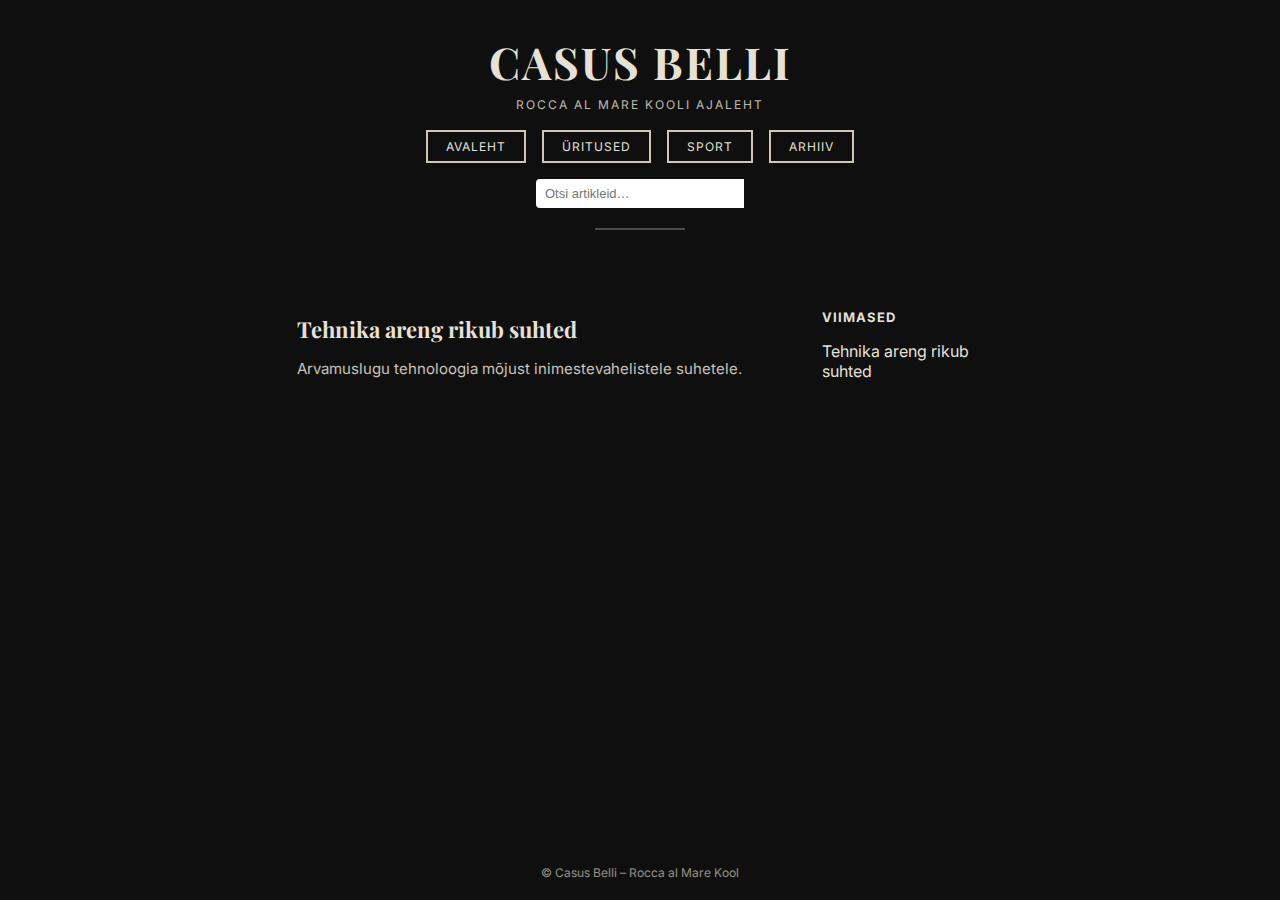
<file: index.html>
<!DOCTYPE html>
<html lang="et">
<head>
  <link href="https://fonts.googleapis.com/css2?family=Playfair+Display:wght@600;700&family=Inter:wght@400;500;600&display=swap" rel="stylesheet">
  <meta charset="UTF-8">
  <title>Casus Belli – Rocca al Mare Kooli ajaleht</title>
  <link rel="stylesheet" href="style.css">
</head>
<body>

<button class="hamburger" onclick="toggleSidebar()">☰</button>

<aside class="sidebar" id="sidebar">
  <!-- content will be copied here by JS -->
</aside>

<header class="site-header">
  <h1 class="site-title">
    <a href="index.html">CASUS BELLI</a>
  </h1>
  <p class="site-subtitle">Rocca al Mare Kooli ajaleht</p>

  <nav class="main-nav">
    <a href="index.html">Avaleht</a>
    <a href="#">Üritused</a>
    <a href="#">Sport</a>
    <a href="archive.html">Arhiiv</a>
  </nav>

  <form class="search-form" onsubmit="return false;">
    <input type="text" id="searchInput" placeholder="Otsi artikleid…">
  </form>
</header>

<main class="layout">
  <section class="articles">

    <article class="article-preview">
      <h2>
        <a href="article.html">
          Tehnika areng rikub suhted
        </a>
      </h2>
      <p class="excerpt">
        Arvamuslugu tehnoloogia mõjust inimestevahelistele suhetele.
      </p>
    </article>

  </section>

  <aside class="sidebar-desktop" id="latestSidebar">
    <h3>Viimased</h3>
    <ul>
      <li><a href="article.html">Tehnika areng rikub suhted</a></li>
    </ul>
  </aside>
</main>

<footer class="site-footer">
  © Casus Belli – Rocca al Mare Kool
</footer>

<script src="search.js"></script>
<script src="sidebar.js"></script>
</body>
</html>
</file>
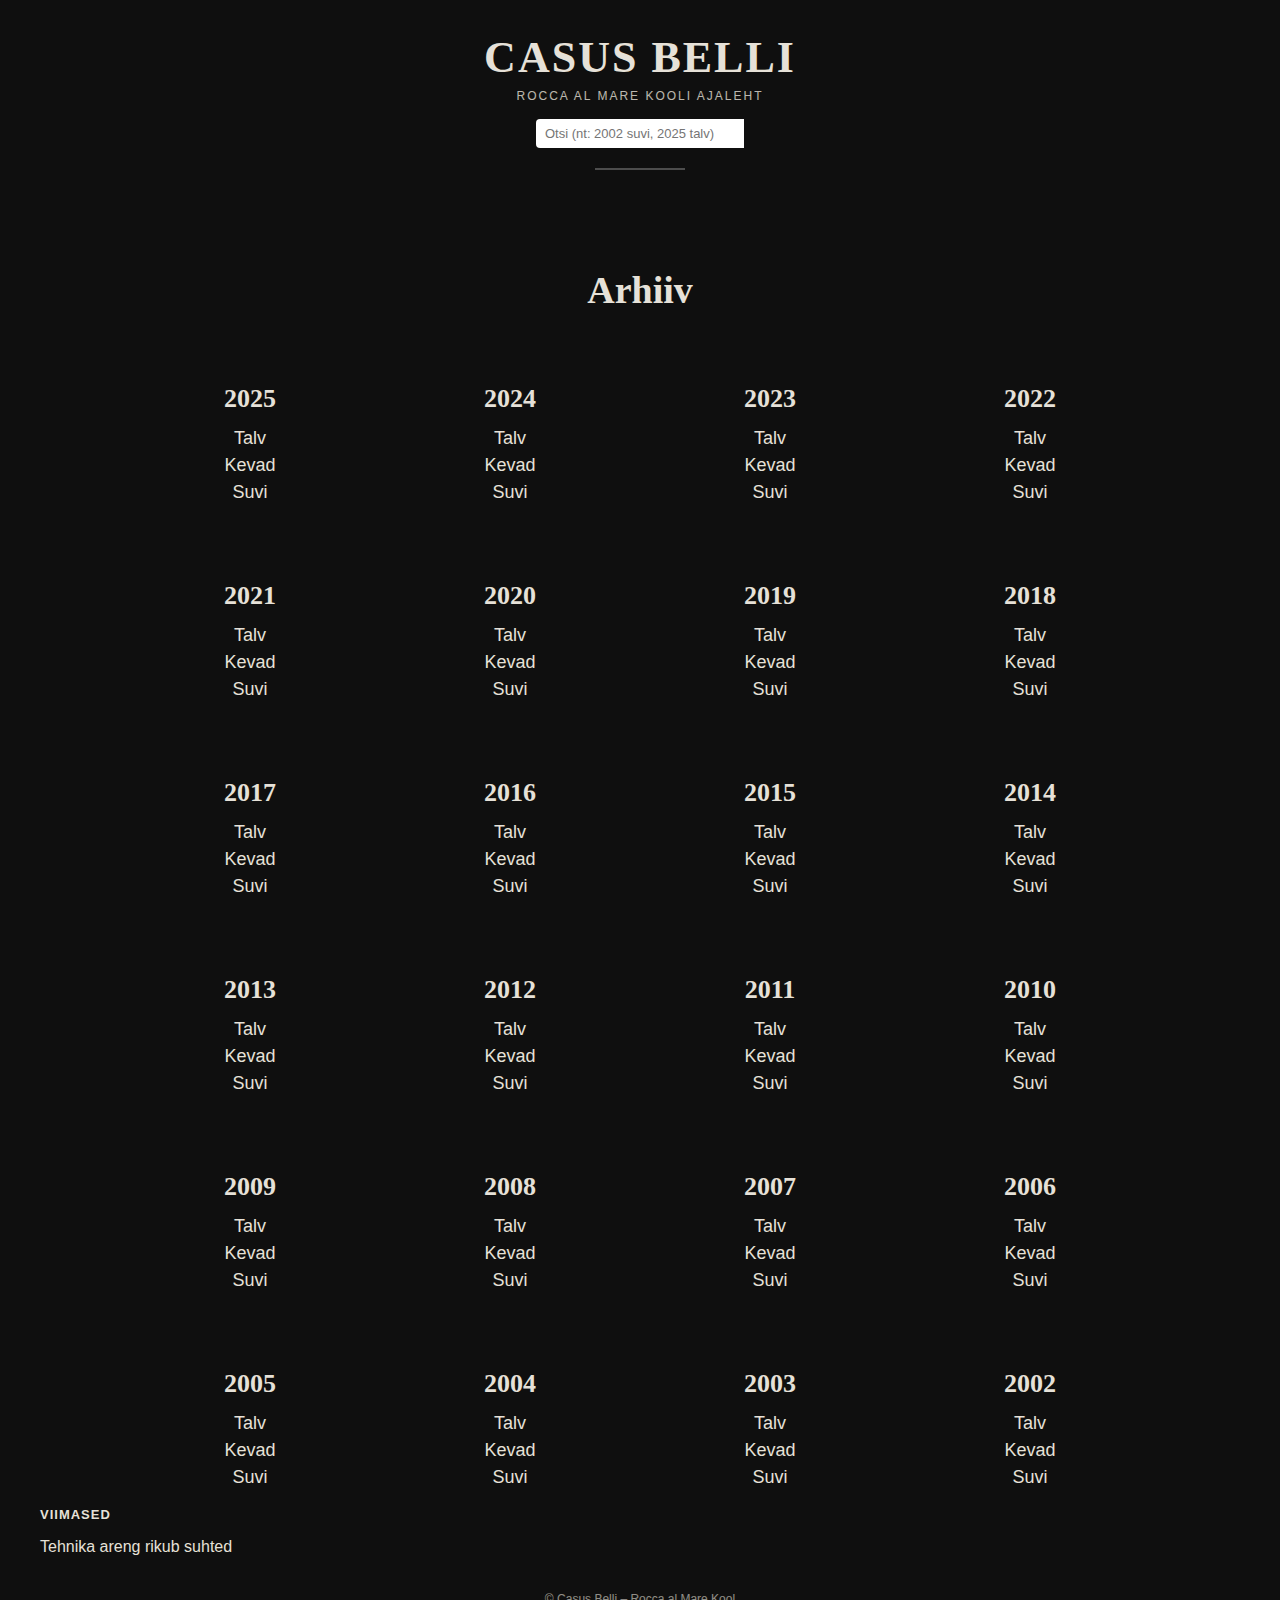
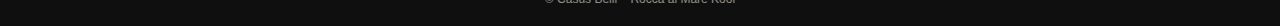
<file: archive.html>
<!DOCTYPE html>
<html lang="et">
<head>
  <meta charset="UTF-8">
  <title>Arhiiv – Casus Belli</title>
  <meta name="viewport" content="width=device-width, initial-scale=1.0">
  <link rel="stylesheet" href="style.css">
</head>
<body>

<button class="hamburger" onclick="toggleSidebar()">☰</button>

<aside class="sidebar" id="sidebar">
  <!-- content will be copied here by JS -->
</aside>

<header class="site-header">
  <h1 class="site-title">
    <a href="index.html">CASUS BELLI</a>
  </h1>
  <p class="site-subtitle">Rocca al Mare Kooli ajaleht</p>

  <form class="search-form" onsubmit="return false;">
    <input
      type="text"
      id="searchInput"
      placeholder="Otsi (nt: 2002 suvi, 2025 talv)">
  </form>
</header>

<main class="archive-wrapper">
  <div class="archive">

    <h2>Arhiiv</h2>

    <div class="archive-grid">

      <!-- TEMPLATE:
           data-search MUST contain "YEAR SEASON"
      -->

      <section class="archive-year">
        <h3>2025</h3>
        <ul>
          <li><a href="issue-2025-talv.html" class="searchable" data-search="2025 talv">Talv</a></li>
          <li><a href="issue-2025-kevad.html" class="searchable" data-search="2025 kevad">Kevad</a></li>
          <li><a href="issue-2025-suvi.html" class="searchable" data-search="2025 suvi">Suvi</a></li>
        </ul>
      </section>

      <section class="archive-year">
        <h3>2024</h3>
        <ul>
          <li><a href="issue-2024-talv.html" class="searchable" data-search="2024 talv">Talv</a></li>
          <li><a href="issue-2024-kevad.html" class="searchable" data-search="2024 kevad">Kevad</a></li>
          <li><a href="issue-2024-suvi.html" class="searchable" data-search="2024 suvi">Suvi</a></li>
        </ul>
      </section>

      <section class="archive-year">
        <h3>2023</h3>
        <ul>
          <li><a href="issue-2023-talv.html" class="searchable" data-search="2023 talv">Talv</a></li>
          <li><a href="issue-2023-kevad.html" class="searchable" data-search="2023 kevad">Kevad</a></li>
          <li><a href="issue-2023-suvi.html" class="searchable" data-search="2023 suvi">Suvi</a></li>
        </ul>
      </section>

      <section class="archive-year">
        <h3>2022</h3>
        <ul>
          <li><a href="issue-2022-talv.html" class="searchable" data-search="2022 talv">Talv</a></li>
          <li><a href="issue-2022-kevad.html" class="searchable" data-search="2022 kevad">Kevad</a></li>
          <li><a href="issue-2022-suvi.html" class="searchable" data-search="2022 suvi">Suvi</a></li>
        </ul>
      </section>

      <section class="archive-year">
        <h3>2021</h3>
        <ul>
          <li><a href="issue-2021-talv.html" class="searchable" data-search="2021 talv">Talv</a></li>
          <li><a href="issue-2021-kevad.html" class="searchable" data-search="2021 kevad">Kevad</a></li>
          <li><a href="issue-2021-suvi.html" class="searchable" data-search="2021 suvi">Suvi</a></li>
        </ul>
      </section>

      <section class="archive-year">
        <h3>2020</h3>
        <ul>
          <li><a href="issue-2020-talv.html" class="searchable" data-search="2020 talv">Talv</a></li>
          <li><a href="issue-2020-kevad.html" class="searchable" data-search="2020 kevad">Kevad</a></li>
          <li><a href="issue-2020-suvi.html" class="searchable" data-search="2020 suvi">Suvi</a></li>
        </ul>
      </section>

      <section class="archive-year">
        <h3>2019</h3>
        <ul>
          <li><a href="issue-2019-talv.html" class="searchable" data-search="2019 talv">Talv</a></li>
          <li><a href="issue-2019-kevad.html" class="searchable" data-search="2019 kevad">Kevad</a></li>
          <li><a href="issue-2019-suvi.html" class="searchable" data-search="2019 suvi">Suvi</a></li>
        </ul>
      </section>

      <section class="archive-year">
        <h3>2018</h3>
        <ul>
          <li><a href="issue-2018-talv.html" class="searchable" data-search="2018 talv">Talv</a></li>
          <li><a href="issue-2018-kevad.html" class="searchable" data-search="2018 kevad">Kevad</a></li>
          <li><a href="issue-2018-suvi.html" class="searchable" data-search="2018 suvi">Suvi</a></li>
        </ul>
      </section>

      <section class="archive-year">
        <h3>2017</h3>
        <ul>
          <li><a href="issue-2017-talv.html" class="searchable" data-search="2017 talv">Talv</a></li>
          <li><a href="issue-2017-kevad.html" class="searchable" data-search="2017 kevad">Kevad</a></li>
          <li><a href="issue-2017-suvi.html" class="searchable" data-search="2017 suvi">Suvi</a></li>
        </ul>
      </section>

      <section class="archive-year">
        <h3>2016</h3>
        <ul>
          <li><a href="issue-2016-talv.html" class="searchable" data-search="2016 talv">Talv</a></li>
          <li><a href="issue-2016-kevad.html" class="searchable" data-search="2016 kevad">Kevad</a></li>
          <li><a href="issue-2016-suvi.html" class="searchable" data-search="2016 suvi">Suvi</a></li>
        </ul>
      </section>

      <section class="archive-year">
        <h3>2015</h3>
        <ul>
          <li><a href="issue-2015-talv.html" class="searchable" data-search="2015 talv">Talv</a></li>
          <li><a href="issue-2015-kevad.html" class="searchable" data-search="2015 kevad">Kevad</a></li>
          <li><a href="issue-2015-suvi.html" class="searchable" data-search="2015 suvi">Suvi</a></li>
        </ul>
      </section>

      <section class="archive-year">
        <h3>2014</h3>
        <ul>
          <li><a href="issue-2014-talv.html" class="searchable" data-search="2014 talv">Talv</a></li>
          <li><a href="issue-2014-kevad.html" class="searchable" data-search="2014 kevad">Kevad</a></li>
          <li><a href="issue-2014-suvi.html" class="searchable" data-search="2014 suvi">Suvi</a></li>
        </ul>
      </section>

      <section class="archive-year">
        <h3>2013</h3>
        <ul>
          <li><a href="issue-2013-talv.html" class="searchable" data-search="2013 talv">Talv</a></li>
          <li><a href="issue-2013-kevad.html" class="searchable" data-search="2013 kevad">Kevad</a></li>
          <li><a href="issue-2013-suvi.html" class="searchable" data-search="2013 suvi">Suvi</a></li>
        </ul>
      </section>

      <section class="archive-year">
        <h3>2012</h3>
        <ul>
          <li><a href="issue-2012-talv.html" class="searchable" data-search="2012 talv">Talv</a></li>
          <li><a href="issue-2012-kevad.html" class="searchable" data-search="2012 kevad">Kevad</a></li>
          <li><a href="issue-2012-suvi.html" class="searchable" data-search="2012 suvi">Suvi</a></li>
        </ul>
      </section>

      <section class="archive-year">
        <h3>2011</h3>
        <ul>
          <li><a href="issue-2011-talv.html" class="searchable" data-search="2011 talv">Talv</a></li>
          <li><a href="issue-2011-kevad.html" class="searchable" data-search="2011 kevad">Kevad</a></li>
          <li><a href="issue-2011-suvi.html" class="searchable" data-search="2011 suvi">Suvi</a></li>
        </ul>
      </section>

      <section class="archive-year">
        <h3>2010</h3>
        <ul>
          <li><a href="issue-2010-talv.html" class="searchable" data-search="2010 talv">Talv</a></li>
          <li><a href="issue-2010-kevad.html" class="searchable" data-search="2010 kevad">Kevad</a></li>
          <li><a href="issue-2010-suvi.html" class="searchable" data-search="2010 suvi">Suvi</a></li>
        </ul>
      </section>

      <section class="archive-year">
        <h3>2009</h3>
        <ul>
          <li><a href="issue-2009-talv.html" class="searchable" data-search="2009 talv">Talv</a></li>
          <li><a href="issue-2009-kevad.html" class="searchable" data-search="2009 kevad">Kevad</a></li>
          <li><a href="issue-2009-suvi.html" class="searchable" data-search="2009 suvi">Suvi</a></li>
        </ul>
      </section>

      <section class="archive-year">
        <h3>2008</h3>
        <ul>
          <li><a href="issue-2008-talv.html" class="searchable" data-search="2008 talv">Talv</a></li>
          <li><a href="issue-2008-kevad.html" class="searchable" data-search="2008 kevad">Kevad</a></li>
          <li><a href="issue-2008-suvi.html" class="searchable" data-search="2008 suvi">Suvi</a></li>
        </ul>
      </section>

      <section class="archive-year">
        <h3>2007</h3>
        <ul>
          <li><a href="issue-2007-talv.html" class="searchable" data-search="2007 talv">Talv</a></li>
          <li><a href="issue-2007-kevad.html" class="searchable" data-search="2007 kevad">Kevad</a></li>
          <li><a href="issue-2007-suvi.html" class="searchable" data-search="2007 suvi">Suvi</a></li>
        </ul>
      </section>

      <section class="archive-year">
        <h3>2006</h3>
        <ul>
          <li><a href="issue-2006-talv.html" class="searchable" data-search="2006 talv">Talv</a></li>
          <li><a href="issue-2006-kevad.html" class="searchable" data-search="2006 kevad">Kevad</a></li>
          <li><a href="issue-2006-suvi.html" class="searchable" data-search="2006 suvi">Suvi</a></li>
        </ul>
      </section>

      <section class="archive-year">
        <h3>2005</h3>
        <ul>
          <li><a href="issue-2005-talv.html" class="searchable" data-search="2005 talv">Talv</a></li>
          <li><a href="issue-2005-kevad.html" class="searchable" data-search="2005 kevad">Kevad</a></li>
          <li><a href="issue-2005-suvi.html" class="searchable" data-search="2005 suvi">Suvi</a></li>
        </ul>
      </section>

      <section class="archive-year">
        <h3>2004</h3>
        <ul>
          <li><a href="issue-2004-talv.html" class="searchable" data-search="2004 talv">Talv</a></li>
          <li><a href="issue-2004-kevad.html" class="searchable" data-search="2004 kevad">Kevad</a></li>
          <li><a href="issue-2004-suvi.html" class="searchable" data-search="2004 suvi">Suvi</a></li>
        </ul>
      </section>

      <section class="archive-year">
        <h3>2003</h3>
        <ul>
          <li><a href="issue-2003-talv.html" class="searchable" data-search="2003 talv">Talv</a></li>
          <li><a href="issue-2003-kevad.html" class="searchable" data-search="2003 kevad">Kevad</a></li>
          <li><a href="issue-2003-suvi.html" class="searchable" data-search="2003 suvi">Suvi</a></li>
        </ul>
      </section>

      <section class="archive-year">
        <h3>2002</h3>
        <ul>
          <li><a href="issue-2002-talv.html" class="searchable" data-search="2002 talv">Talv</a></li>
          <li><a href="issue-2002-kevad.html" class="searchable" data-search="2002 kevad">Kevad</a></li>
          <li><a href="issue-2002-suvi.html" class="searchable" data-search="2002 suvi">Suvi</a></li>
        </ul>
      </section>

    </div>
  </div>
</main>

  <aside class="sidebar-desktop" id="latestSidebar">
    <h3>Viimased</h3>
    <ul>
      <li><a href="article.html">Tehnika areng rikub suhted</a></li>
    </ul>
  </aside>

<footer class="site-footer">
  © Casus Belli – Rocca al Mare Kool
</footer>

<script src="search.js"></script>
<script src="sidebar.js"></script>
</body>
</html>
</file>
<file: style.css>
/* =========================
   GLOBAL LAYOUT FIX
========================= */

html, body {
  height: 100%;
}

body {
  margin: 0;
  font-family: "Inter", sans-serif;
  background: #0f0f0f;
  color: #e6e1d8;

  display: flex;
  flex-direction: column;
}

/* main content should expand */
main {
  flex: 1;
}

/* =========================
   LINKS
========================= */

a {
  color: #e6e1d8;
  text-decoration: none;
  transition: color 0.2s ease;
}

a:hover {
  color: #e0b100;
}

/* =========================
   HEADER / MASTHEAD
========================= */

.site-header {
  text-align: center;
  padding: 32px 20px 26px;
}

.site-title {
  font-family: "Playfair Display", serif;
  font-size: 44px;          /* SMALLER */
  letter-spacing: 2px;
  margin: 0;
}

.site-title a {
  color: #e6e1d8;
}

.site-title a:hover {
  color: #e0b100;           /* hover added */
}

.site-subtitle {
  margin-top: 6px;
  font-size: 12px;
  letter-spacing: 2px;
  text-transform: uppercase;
  opacity: 0.8;
}

/* Divider */
.site-header::after {
  content: "";
  display: block;
  width: 90px;
  height: 2px;
  background: #777;
  margin: 20px auto 0;
  opacity: 0.6;
}

/* =========================
   NAV BUTTONS
========================= */

.main-nav {
  margin-top: 18px;
}

.main-nav a {
  display: inline-block;
  border: 2px solid #cfc7b8;
  padding: 7px 18px;
  margin: 0 6px;
  font-size: 12px;
  letter-spacing: 1px;
  text-transform: uppercase;
  transition: all 0.2s ease;
}

.main-nav a:hover {
  background: #e0b100;
  border-color: #e0b100;
  color: #111;
}

/* =========================
   SEARCH
========================= */

.search-form {
  display: flex;
  justify-content: center;
  margin-top: 16px;
}

.search-form input {
  width: 190px;
  padding: 7px 9px;
  font-size: 13px;
  border: none;
  outline: none;
  border-radius: 4px 0 0 4px;
}

.search-form button {
  padding: 7px 12px;
  font-size: 13px;
  border: none;
  background: #e0b100;
  color: #111;
  cursor: pointer;
  border-radius: 0 4px 4px 0;
}

/* =========================
   LAYOUT
========================= */

.layout {
  display: flex;
  max-width: 1200px;
  margin: auto;
  padding: 40px 30px;
}

.articles {
  flex: 3;
}

.article-preview {
  margin-bottom: 36px;
}

.article-preview h2 {
  font-family: "Playfair Display", serif;
  font-size: 22px;
  margin-bottom: 8px;
}

.excerpt {
  font-size: 15px;
  opacity: 0.85;
}

/* =========================
   DESKTOP SIDEBAR
========================= */

.sidebar-desktop {
  flex: 1;
  padding-left: 40px;
}

.sidebar-desktop h3 {
  font-size: 13px;
  letter-spacing: 1px;
  text-transform: uppercase;
  margin-bottom: 14px;
}

.sidebar-desktop ul {
  list-style: none;
  padding: 0;
}

.sidebar-desktop li {
  margin-bottom: 10px;
}

/* =========================
   ARTICLE PAGE
========================= */

.article-page {
  max-width: 800px;
  margin: auto;
  padding: 50px 30px;
}

.article-page h2 {
  font-family: "Playfair Display", serif;
  font-size: 32px;
  margin-bottom: 10px;
}

.article-meta {
  font-size: 13px;
  opacity: 0.7;
  margin-bottom: 24px;
}

.article-page img {
  width: 100%;
  margin: 26px 0;
}

.article-page p {
  font-size: 16px;
  line-height: 1.7;
  margin-bottom: 20px;
}

/* =========================
   ARCHIVE
========================= */

.archive-wrapper {
  display: flex;
  justify-content: center;
  padding-top: 40px;
}

.archive {
  max-width: 900px;
  width: 100%;
  padding: 0 30px;
}

.archive h2 {
  font-family: "Playfair Display", serif;
  font-size: 30px;
}

.archive h3 {
  margin-top: 32px;
  font-size: 16px;
}

.archive ul {
  list-style: none;
  padding-left: 0;
}

.archive li {
  margin-bottom: 8px;
}

/* =========================
   FOOTER (NORMAL SIZE)
========================= */

.site-footer {
  text-align: center;
  padding: 20px;
  font-size: 12px;
  opacity: 0.6;
}

/* =========================
   MOBILE SIDEBAR
========================= */

.hamburger {
  position: fixed;
  top: 16px;
  left: 16px;
  font-size: 22px;
  background: none;
  border: none;
  color: #e6e1d8;
  cursor: pointer;
  z-index: 1001;
}

.hamburger:hover {
  color: #e0b100;
}

.sidebar {
  position: fixed;
  top: 0;
  left: -260px;
  width: 240px;
  height: 100%;
  background: #111;
  padding: 20px;
  transition: left 0.3s;
  z-index: 1000;
}

.sidebar.open {
  left: 0;
}

.sidebar h3 {
  margin-top: 0;
  font-size: 13px;
  text-transform: uppercase;
}

.sidebar ul {
  list-style: none;
  padding: 0;
}

.sidebar li {
  margin-bottom: 12px;
}

/* =========================
   ARCHIVE – BIGGER + COLUMNS
========================= */

.archive {
  max-width: 1000px;
  width: 100%;
  text-align: center;
}

.archive h2 {
  font-family: "Playfair Display", serif;
  font-size: 38px;        /* bigger title */
  margin-bottom: 40px;
}

.archive-grid {
  display: grid;
  grid-template-columns: repeat(auto-fit, minmax(220px, 1fr));
  gap: 40px;
}

.archive-year h3 {
  font-family: "Playfair Display", serif;
  font-size: 26px;        /* bigger year */
  margin-bottom: 14px;
}

.archive-year ul {
  list-style: none;
  padding: 0;
  margin: 0;
}

.archive-year li {
  font-size: 18px;        /* bigger entries */
  margin-bottom: 6px;
}

/* =========================
   ARCHIVE – MOBILE SINGLE COLUMN
========================= */

@media (max-width: 700px) {
  .archive-grid {
    grid-template-columns: 1fr;   /* one big column */
    gap: 48px;
  }

  .archive-year h3 {
    font-size: 30px;              /* even bigger on mobile */
  }

  .archive-year li {
    font-size: 20px;
  }
}

/* =========================
   ARCHIVE – MOBILE SINGLE COLUMN (FINAL)
========================= */

@media (max-width: 768px) {
  .archive-grid {
    grid-template-columns: 1fr;   /* force single column */
    gap: 48px;
  }

  .archive-year {
    text-align: center;
  }

  .archive-year h3 {
    font-size: 30px;
    margin-bottom: 16px;
  }

  .archive-year li {
    font-size: 20px;
    margin-bottom: 8px;
  }
}

/* =========================
   MOBILE SIDEBAR FROM "VIIMASED"
========================= */

@media (max-width: 768px) {

  /* hide desktop sidebar */
  .sidebar-desktop {
    display: none;
  }

  /* hamburger visible only on mobile */
  .hamburger {
    display: block;
  }

  /* mobile sidebar */
  .sidebar {
    position: fixed;
    top: 0;
    left: -260px;
    width: 240px;
    height: 100%;
    background: #111;
    padding: 56px 24px 24px; /* room for hamburger at the top */
    transition: left 0.3s ease;
    z-index: 1000;
  }

  .sidebar.open {
    left: 0;
  }

  .sidebar h3 {
    font-size: 14px;
    letter-spacing: 1px;
    text-transform: uppercase;
    margin-bottom: 16px;
  }

  .sidebar ul {
    list-style: none;
    padding: 0;
  }

  .sidebar li {
    margin-bottom: 12px;
  }

  .sidebar a {
    font-size: 16px;
  }
}

/* desktop: no hamburger, no mobile sidebar */
@media (min-width: 769px) {
  .hamburger,
  .sidebar {
    display: none;
  }
}
</file>
